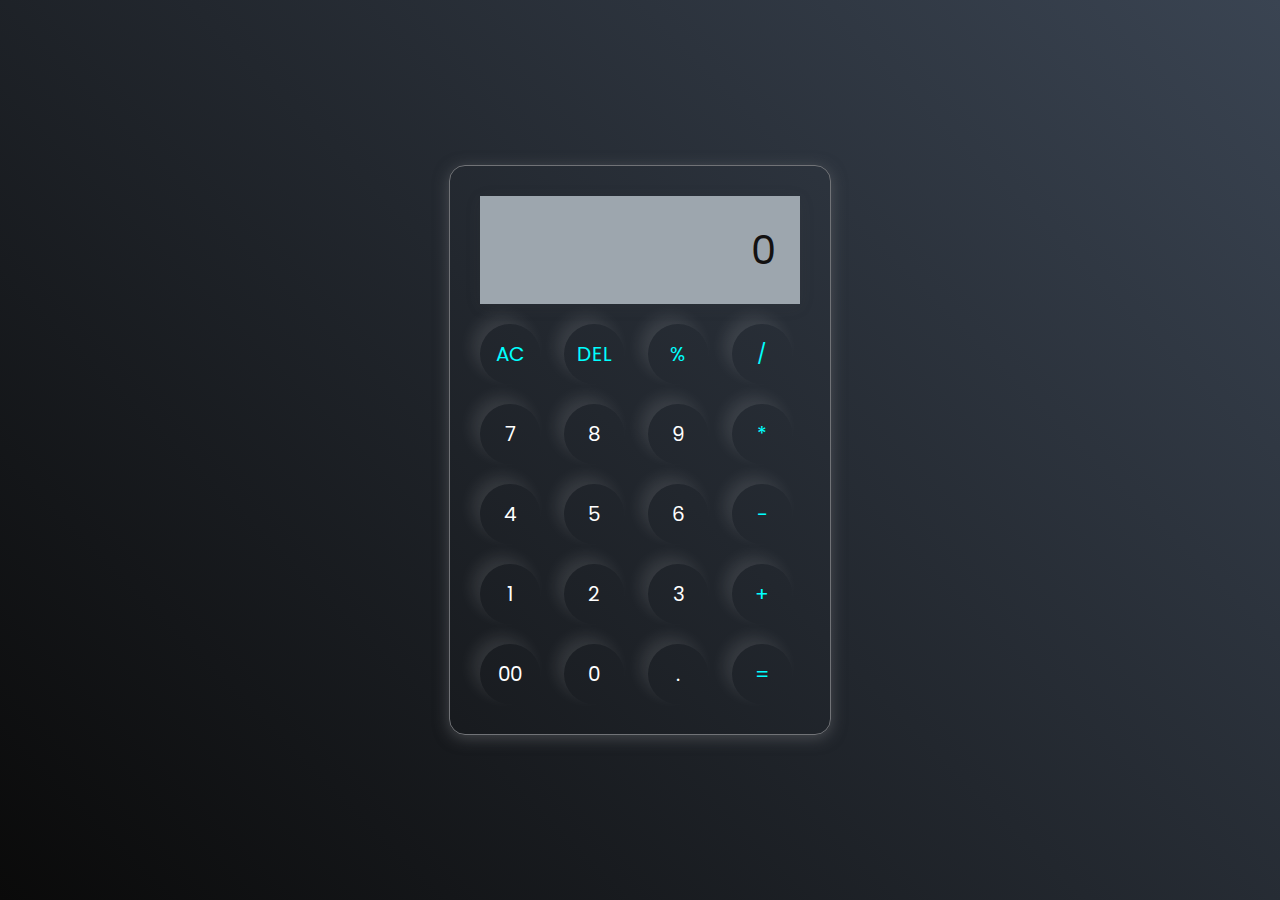
<file: CALCULATOR/index.html>
<!DOCTYPE html>
<html lang="en">
<head>
    <meta charset="UTF-8">
    <meta name="viewport" content="width=device-width, initial-scale=1.0">
    <link rel="stylesheet" href="style.css">
    <title>Calculator</title>
</head>
<body>
    <div class="calculator">
        <input type="text" placeholder="0" id="inputBox">
        <div>
            <button class="operator">AC</button>
            <button class="operator">DEL</button>
            <button class="operator">%</button>
            <button class="operator">/</button>
        </div>
        <div>
            <button>7</button>
            <button>8</button>
            <button>9</button>
            <button class="operator">*</button>
        </div>
        <div>
            <button>4</button>
            <button>5</button>
            <button>6</button>
            <button class="operator">-</button>
        </div>
        <div>
            <button>1</button>
            <button>2</button>
            <button>3</button>
            <button class="operator">+</button>
        </div>        
        <div>
            <button>00</button>
            <button>0</button>
            <button>.</button>
            <button class="equalBtn">=</button>
        </div>        
    </div>   
    
    <script src="script.js"></script>
</body>
</html>
</file>
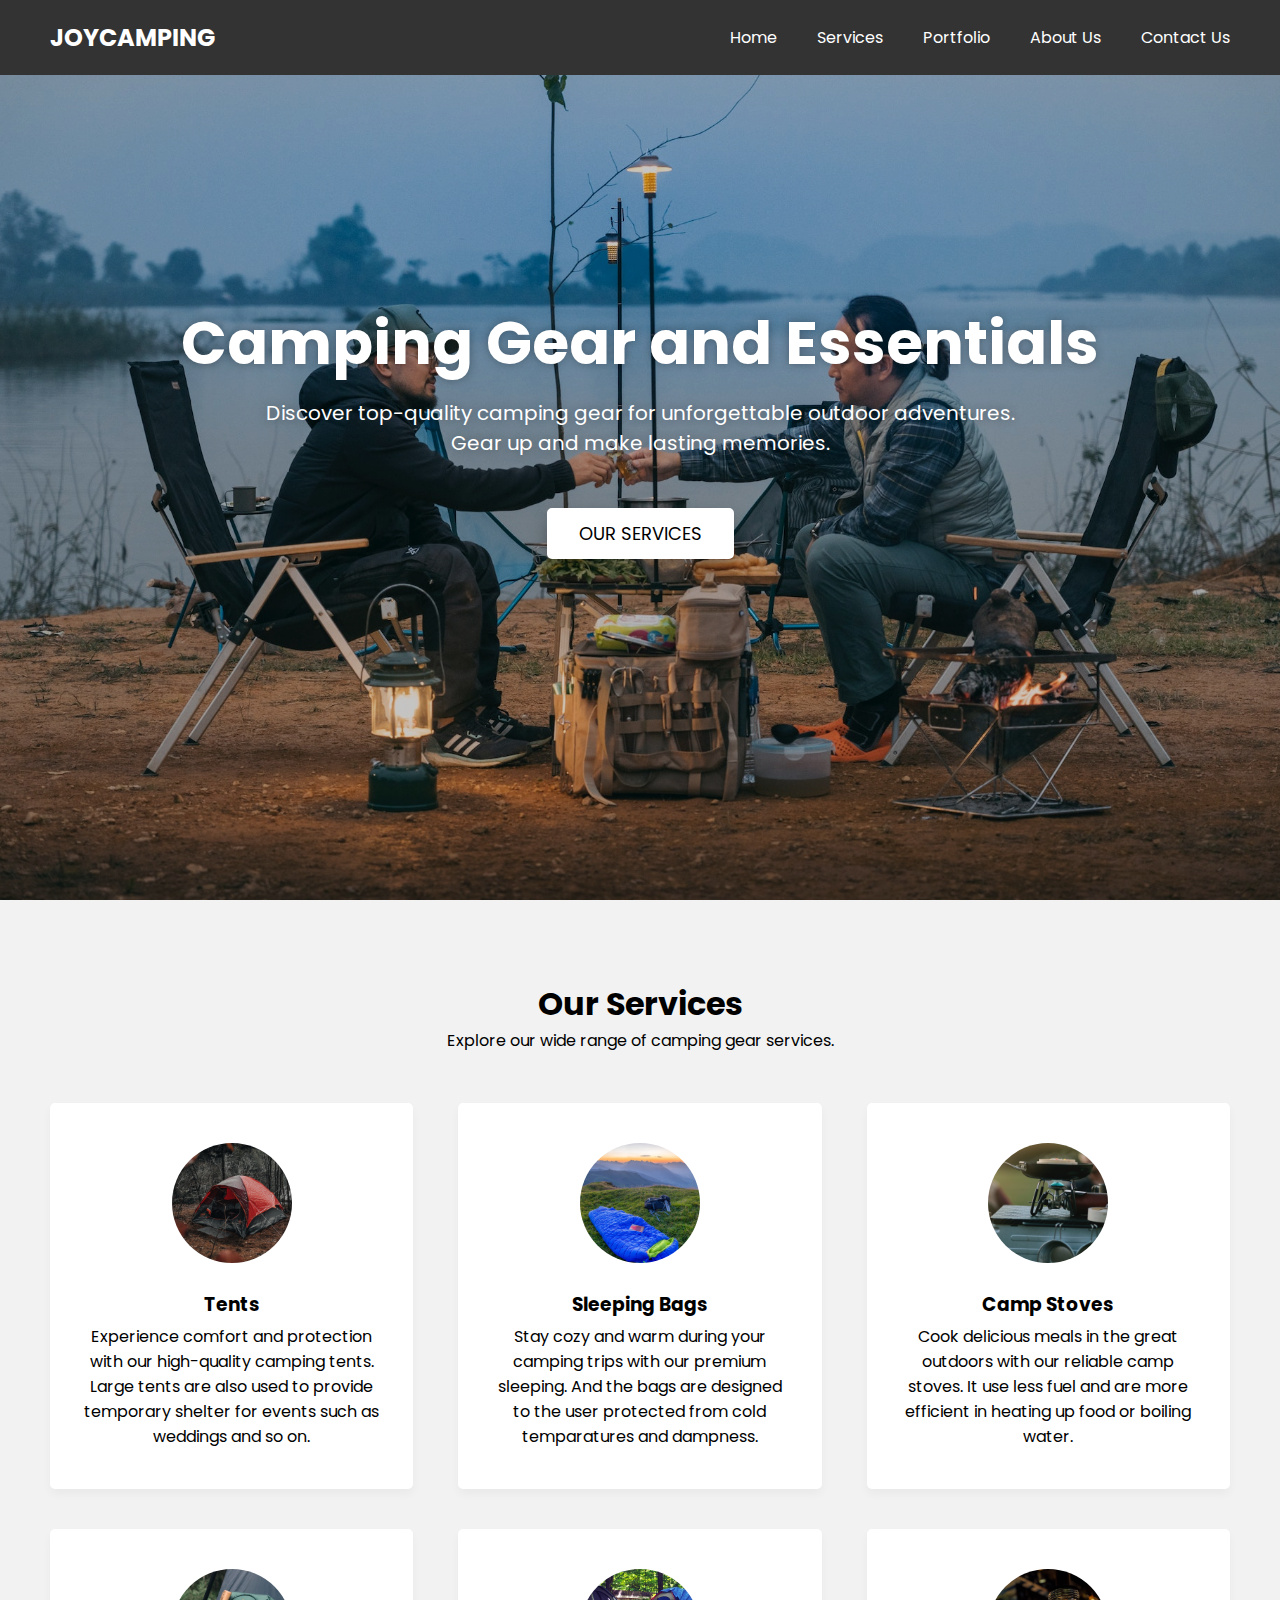
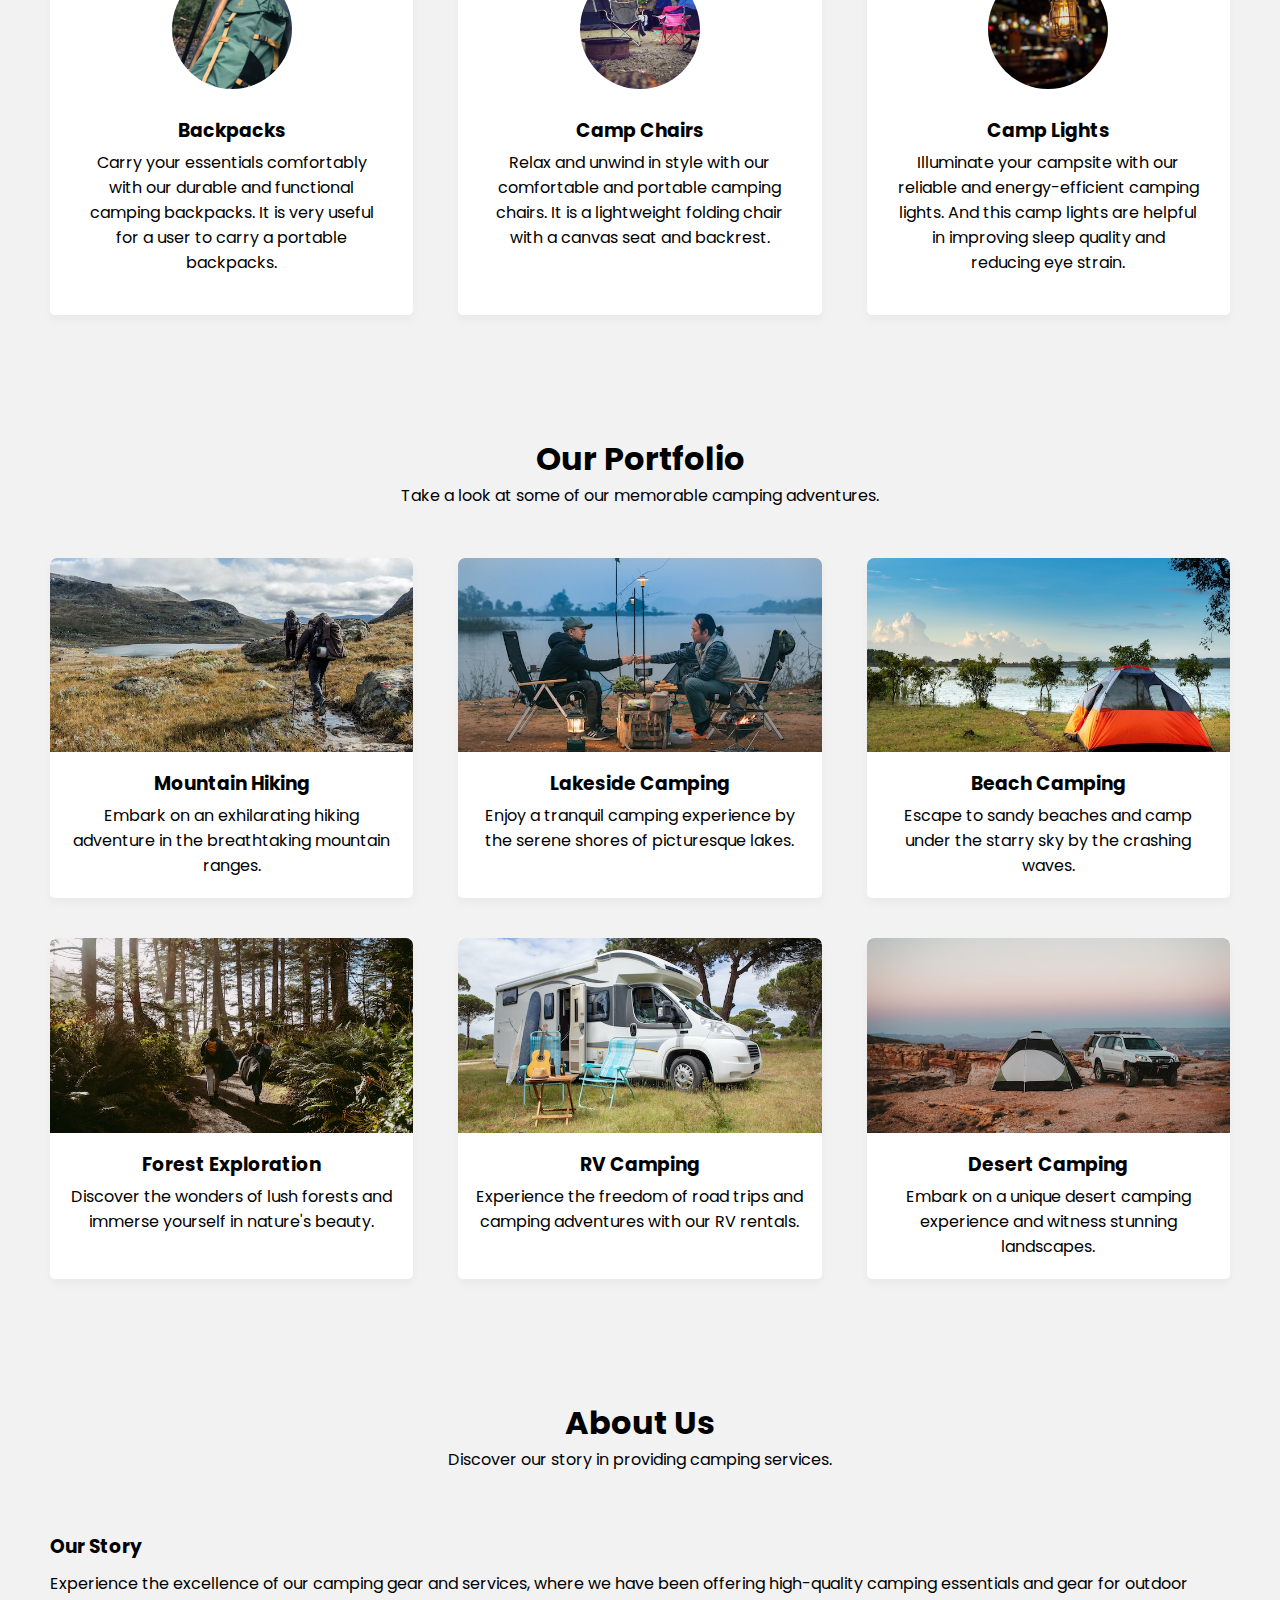
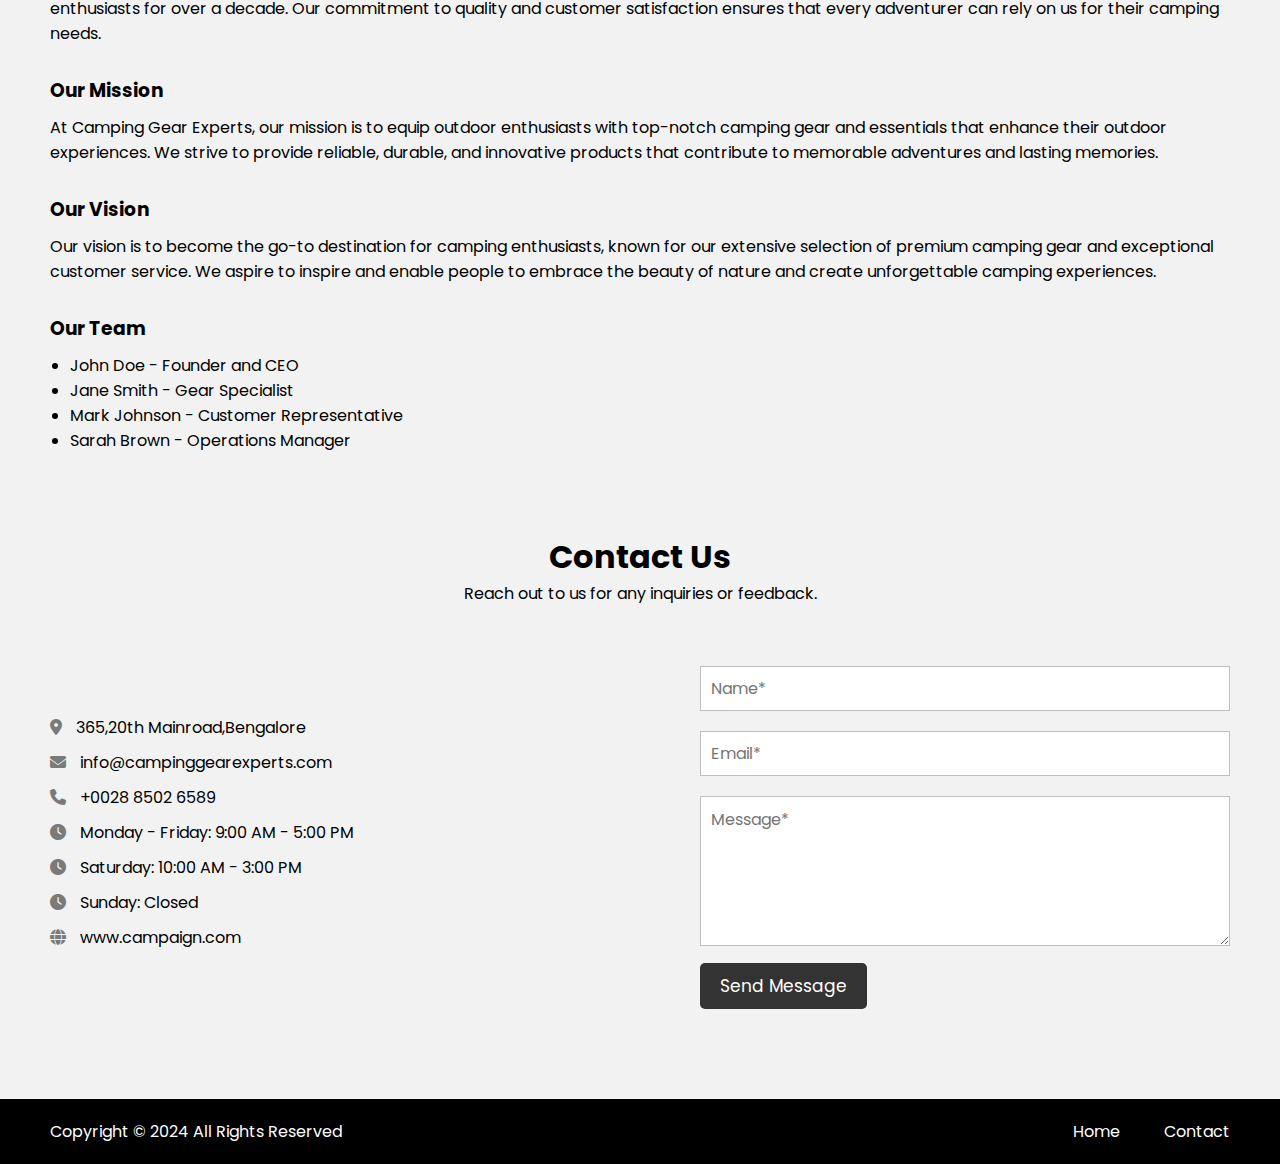
<file: TRAVEL/index.html>
<!DOCTYPE html>
<html lang="en">
  <head>
    <meta charset="UTF-8" />
    <meta name="viewport" content="width=device-width, initial-scale=1.0">
    <title>Camping Gear Website</title>
    <link rel="stylesheet" href="style.css">
    <link rel="stylesheet" href="https://cdnjs.cloudflare.com/ajax/libs/font-awesome/6.3.0/css/all.min.css">
  </head>
  <body>
    <header>
      <nav class="navbar">
        <h2 class="logo"><a href="#">JOYCAMPING</a></h2>
        <input type="checkbox" id="menu-toggler">
        <label for="menu-toggler" id="hamburger-btn">
          <svg xmlns="http://www.w3.org/2000/svg" viewBox="0 0 24 24" fill="white" width="24px" height="24px">
            <path d="M0 0h24v24H0z" fill="none"/>
            <path d="M3 18h18v-2H3v2zm0-5h18V11H3v2zm0-7v2h18V6H3z"/>
          </svg>
        </label>
        <ul class="all-links">
          <li><a href="#home">Home</a></li>
          <li><a href="#services">Services</a></li>
          <li><a href="#portfolio">Portfolio</a></li>
          <li><a href="#about">About Us</a></li>
          <li><a href="#contact">Contact Us</a></li>
        </ul>
      </nav>
    </header>

    <section class="homepage" id="home">
      <div class="content">
        <div class="text">
          <h1>Camping Gear and Essentials</h1>
          <p>
            Discover top-quality camping gear for unforgettable outdoor adventures. <br> Gear up and make lasting memories.</p>
        </div>
        <a href="#services">Our Services</a>
      </div>
    </section>

    <section class="services" id="services">
      <h2>Our Services</h2>
      <p>Explore our wide range of camping gear services.</p>
      <ul class="cards">
        <li class="card">
          <img src="images/tents.jpg" alt="img">
          <h3>Tents</h3>
          <p>Experience comfort and protection with our high-quality camping tents.
            Large tents are also used to provide temporary shelter for events such as weddings and so on.
          </p>
        </li>
        <li class="card">
          <img src="images/bags.jpg" alt="img">
          <h3>Sleeping Bags</h3>
          <p>Stay cozy and warm during your camping trips with our premium sleeping.
            And the bags are designed to the user protected from cold temparatures and dampness.
          </p>
        </li>
        <li class="card">
          <img src="images/stoves.jpg" alt="img">
          <h3>Camp Stoves</h3>
          <p>Cook delicious meals in the great outdoors with our reliable camp stoves.
            It use less fuel and are more efficient in heating up food or boiling water.
          </p>
        </li>
        <li class="card">
          <img src="images/backpacks.jpg" alt="img">
          <h3>Backpacks</h3>
          <p>Carry your essentials comfortably with our durable and functional camping backpacks.
            It is very useful for a user to carry a portable backpacks.
          </p>
        </li>
        <li class="card">
          <img src="images/chair.jpg" alt="img">
          <h3>Camp Chairs</h3>
          <p>Relax and unwind in style with our comfortable and portable camping chairs.
            It is a lightweight folding chair with a canvas seat and backrest.
          </p>
        </li>
        <li class="card">
          <img src="images/light.jpg" alt="img">
          <h3>Camp Lights</h3>
          <p>Illuminate your campsite with our reliable and energy-efficient camping lights.
            And this camp lights are helpful in improving sleep quality and reducing eye strain.
          </p>
        </li>
      </ul>
    </section>

    <section class="portfolio" id="portfolio">
      <h2>Our Portfolio</h2>
      <p>Take a look at some of our memorable camping adventures.</p>
      <ul class="cards">
        <li class="card">
          <img src="images/camping-1.jpg" alt="img">
          <h3>Mountain Hiking</h3>
          <p>Embark on an exhilarating hiking adventure in the breathtaking mountain ranges.</p>
        </li>
        <li class="card">
          <img src="images/camping-2.jpg" alt="img">
          <h3>Lakeside Camping</h3>
          <p>Enjoy a tranquil camping experience by the serene shores of picturesque lakes.</p>
        </li>
        <li class="card">
          <img src="images/camping-3.jpg" alt="img">
          <h3>Beach Camping</h3>
          <p>Escape to sandy beaches and camp under the starry sky by the crashing waves.</p>
        </li>
        <li class="card">
          <img src="images/camping-4.jpg" alt="img">
          <h3>Forest Exploration</h3>
          <p>Discover the wonders of lush forests and immerse yourself in nature's beauty.</p>
        </li>
        <li class="card">
          <img src="images/camping-5.jpg" alt="img">
          <h3>RV Camping</h3>
          <p>Experience the freedom of road trips and camping adventures with our RV rentals.</p>
        </li>
        <li class="card">
          <img src="images/camping-6.jpg" alt="img">
          <h3>Desert Camping</h3>
          <p>Embark on a unique desert camping experience and witness stunning landscapes.</p>
        </li>
      </ul>
    </section>

    <section class="about" id="about">
      <h2>About Us</h2>
      <p>Discover our story in providing camping services.</p>
      <div class="row company-info">
        <h3>Our Story</h3>
        <p>Experience the excellence of our camping gear and services, where we have been offering high-quality camping essentials and gear for outdoor enthusiasts for over a decade. Our commitment to quality and customer satisfaction ensures that every adventurer can rely on us for their camping needs.</p>
      </div>
      <div class="row mission-vision">
        <h3>Our Mission</h3>
        <p>At Camping Gear Experts, our mission is to equip outdoor enthusiasts with top-notch camping gear and essentials that enhance their outdoor experiences. We strive to provide reliable, durable, and innovative products that contribute to memorable adventures and lasting memories.</p>
        <h3>Our Vision</h3>
        <p>Our vision is to become the go-to destination for camping enthusiasts, known for our extensive selection of premium camping gear and exceptional customer service. We aspire to inspire and enable people to embrace the beauty of nature and create unforgettable camping experiences.</p>
      </div>
      <div class="row team">
        <h3>Our Team</h3>
        <ul>
          <li>John Doe - Founder and CEO</li>
          <li>Jane Smith - Gear Specialist</li>
          <li>Mark Johnson - Customer Representative</li>
          <li>Sarah Brown - Operations Manager</li>
        </ul>
      </div>
    </section>

    <section class="contact" id="contact">
      <h2>Contact Us</h2>
      <p>Reach out to us for any inquiries or feedback.</p>
      <div class="row">
        <div class="col information">
          <div class="contact-details">
            <p><i class="fas fa-map-marker-alt"></i> 365,20th Mainroad,Bengalore</p>
            <p><i class="fas fa-envelope"></i> info@campinggearexperts.com</p>
            <p><i class="fas fa-phone"></i> +0028 8502 6589</p>
            <p><i class="fas fa-clock"></i> Monday - Friday: 9:00 AM - 5:00 PM</p>
            <p><i class="fas fa-clock"></i> Saturday: 10:00 AM - 3:00 PM</p>
            <p><i class="fas fa-clock"></i> Sunday: Closed</p>
            <p><i class="fas fa-globe"></i> www.campaign.com</p>
          </div>          
        </div>
        <div class="col form">
          <form>
            <input type="text" placeholder="Name*" required>
            <input type="email" placeholder="Email*" required>
            <textarea placeholder="Message*" required></textarea>
            <button id="submit" type="submit">Send Message</button>
          </form>
        </div>
      </div>
    </section>

    <footer>
      <div>
        <span>Copyright © 2024 All Rights Reserved</span>
        <span class="link">
            <a href="#">Home</a>
            <a href="#contact">Contact</a>
        </span>
      </div>
    </footer>

  </body>
</html>
</file>
<file: CALCULATOR/style.css>
@import url('https://fonts.googleapis.com/css2?family=Poppins:wght@500&display=swap');
*{ 
    margin: 0;
    padding: 0;
    box-sizing: border-box;
    font-family: "Poppins", sans-serif;
}

body{
    width: 100%;
    height: 100vh;
    display: flex;
    justify-content: center;
    align-items: center;
    background: linear-gradient(45deg, #0a0a0a, #3a4452);
}


.calculator{
    border: 1px solid #717377;
    padding: 20px;
    border-radius: 16px;
    background: transparent;
    box-shadow: 0px 3px 15px rgba(113, 115, 119, 0.5);
}

input{
    width: 320px;
    border: none;
    padding: 24px;
    margin: 10px;
    background: #9da6ae;
    box-shadow: 0px 3px 15px rgba(84, 84, 84, 0.1);
    font-size: 40px;
    text-align: right;
    cursor: pointer;
}

input::placeholder{
    color: #131111;
}

button{
    border: none;
    width: 60px;
    height: 60px;
    margin: 10px;
    border-radius: 50%;
    background: transparent;
    color: #ffffff;
    font-size: 20px;
    box-shadow: -8px -8px 15px rgba(255, 255, 255, 0.1);
    cursor: pointer;
}

.equalBtn{
    color: aqua;
}

.operator{
    color: aqua;
}
</file>
<file: TRAVEL/style.css>
@import url("https://fonts.googleapis.com/css2?family=Poppins:wght@200;300;400;500;600;700&display=swap");

* {
  margin: 0;
  padding: 0;
  box-sizing: border-box;
  font-family: "Poppins", sans-serif;
}

html {
  scroll-behavior: smooth;
}

body {
  background: #f2f2f2;
}

header {
  position: fixed;
  top: 0;
  left: 0;
  z-index: 5;
  width: 100%;
  display: flex;
  justify-content: center;
  background: #333;
}

.navbar {
  display: flex;
  padding: 0 10px;
  max-width: 1200px;
  width: 100%;
  align-items: center;
  justify-content: space-between;
}

.navbar input#menu-toggler {
  display: none;
}

.navbar #hamburger-btn {
  cursor: pointer;
  display: none;
}

.navbar .all-links {
  display: flex;
  align-items: center;
}

.navbar .all-links li {
  position: relative;
  list-style: none;
}

.navbar .logo a {
  display: flex;
  align-items: center;
  margin-left: 0;
}

header a, footer a {
  margin-left: 40px;
  text-decoration: none;
  color: #fff;
  height: 100%;
  padding: 20px 0;
  display: inline-block;
}

header a:hover, footer a:hover {
  color: #ddd;
}

.homepage {
  height: 100vh;
  width: 100%;
  position: relative;
  background: url("images/home-bg.jpg");
  background-position: center 65%;
  background-size: cover;
  background-attachment: fixed;
}

.homepage::before {
  content: "";
  position: absolute;
  left: 0;
  top: 0;
  height: 100%;
  width: 100%;
  background: rgba(0, 0, 0, 0.2);
}

.homepage .content {
  display: flex;
  height: 85%;
  z-index: 3;
  align-items: center;
  justify-content: center;
  flex-direction: column;
}

.homepage .content h1 {
  font-size: 60px;
  font-weight: 700;
  margin-bottom: 10px;
}

.homepage .content .text {
  margin-bottom: 50px;
  color: #fff;
  font-size: 20px;
  text-align: center;
  text-shadow: 0px 0px 10px rgba(0, 0, 0, 0.3);
}

.content a {
  color: #000;
  display: block;
  text-transform: uppercase;
  font-size: 18px;
  margin: 0 10px;
  padding: 10px 30px;
  border-radius: 5px;
  background: #fff;
  border: 2px solid #fff;
  transition: 0.4s ease;
  box-shadow: 0 10px 20px rgba(0, 0, 0, 0.3);
  text-decoration: none;
}

.content a:hover {
  color: #fff;
  background: rgba(255,255,255,0.3);
}

section {
  display: flex;
  align-items: center;
  flex-direction: column;
  padding: 80px 0 0;
}

section h2 {
  font-size: 2rem;
}

section > p {
  text-align: center;
}

section .cards {
  display: flex;
  flex-wrap: wrap;
  max-width: 1200px;
  margin-top: 50px;
  padding: 0 10px;
  justify-content: space-between;
}

section.about {
  margin: 0 auto;
  max-width: 1200px;
}

.about .company-info {
  margin-top: 30px;
}

.about h3 {
  margin: 30px 0 10px;
}

.about .team {
  text-align: left;
  width: 100%;
}

.about .team ul {
  padding-left: 20px;
}

section .cards .card {
  background: #fff;
  padding: 40px 15px;
  list-style: none;
  border-radius: 5px;
  box-shadow: 0px 5px 10px rgba(0, 0, 0, 0.04);
  margin-bottom: 40px;
  width: calc(100% / 3 - 30px);
  text-align: center;
}

.portfolio .cards .card {
  padding: 0 0 20px;
}

.services .card img {
  width: 120px;
  height: 120px;
  margin-bottom: 20px;
  border-radius: 100%;
  object-fit: cover;
}

.portfolio .card img {
  width: 100%;
  padding-bottom: 10px;
  aspect-ratio: 16 / 9;
  object-fit: cover;
  border-radius: 7px;
}

.cards .card p {
  padding: 0 15px;
  margin-top: 5px;
}

.about .row {
  padding: 0 10px;
}

.contact .row {
  margin: 60px 0 90px;
  display: flex;
  max-width: 1200px;
  width: 100%;
  align-items: center;
  justify-content: space-between;
}

.contact .row .col {
  padding: 0 10px;
  width: calc(100% / 2 - 50px);
}

.contact .col p {
  margin-bottom: 10px;
}

.contact .col p i {
  color: #7a7a7a;
  margin-right: 10px;
}

.contact form input {
  height: 45px;
  margin-bottom: 20px;
  padding: 10px;
  width: 100%;
  font-size: 16px;
  outline: none;
  border: 1px solid #bfbfbf;
}

.contact form textarea {
  padding: 10px;
  width: 100%;
  font-size: 16px;
  height: 150px;
  outline: none;
  resize: vertical;
  border: 1px solid #bfbfbf;
}

.contact form button {
  margin-top: 10px;
  padding: 10px 20px;
  font-size: 17px;
  color: #fff;
  border: none;
  cursor: pointer;
  border-radius: 5px;
  background: #333;
  transition: 0.2s ease;
}

.contact form button:hover {
  background: #525252;
}

footer {
  width: 100%;
  display: flex;
  justify-content: center;
  background: #000;
  padding: 20px 0;
}

footer div {
  padding: 0 10px;
  max-width: 1200px;
  width: 100%;
  display: flex;
  justify-content: space-between;
}

footer span {
  color: #fff;
}

footer a {
  padding: 0;
}

@media screen and (max-width: 860px) {
  .navbar .all-links {
    position: fixed;
    left: -100%;
    width: 300px;
    display: block;
    height: 100vh;
    top: 75px;
    background: #333;
    transition: left 0.3s ease;
  }

  .navbar #menu-toggler:checked~.all-links {
    left: 0;
  }

  .navbar .all-links li {
    font-size: 18px;
  }

  .navbar #hamburger-btn {
    display: block;
  }

  section > p {
    text-align: center;
  }

  section .cards .card {
    width: calc(100% / 2 - 15px);
    margin-bottom: 30px;
  }

  .homepage .content h1 {
    font-size: 40px;
    font-weight: 700;
    margin-bottom: 10px;
  }

  .homepage .content .text {
    font-size: 17px;
  }

  .content a {
    font-size: 17px;
    padding: 9px 20px;
  }

  .contact .row {
    flex-direction: column;
  }

  .contact .row .col {
    width: 100%;
  }

  .contact .row .col:last-child {
    margin-top: 40px;
  }

  footer a {
    height: 0;
  }
}

@media screen and (max-width: 560px) {
  section .cards .card {
    width: 100%;
    margin-bottom: 30px;
  }
}
</file>
